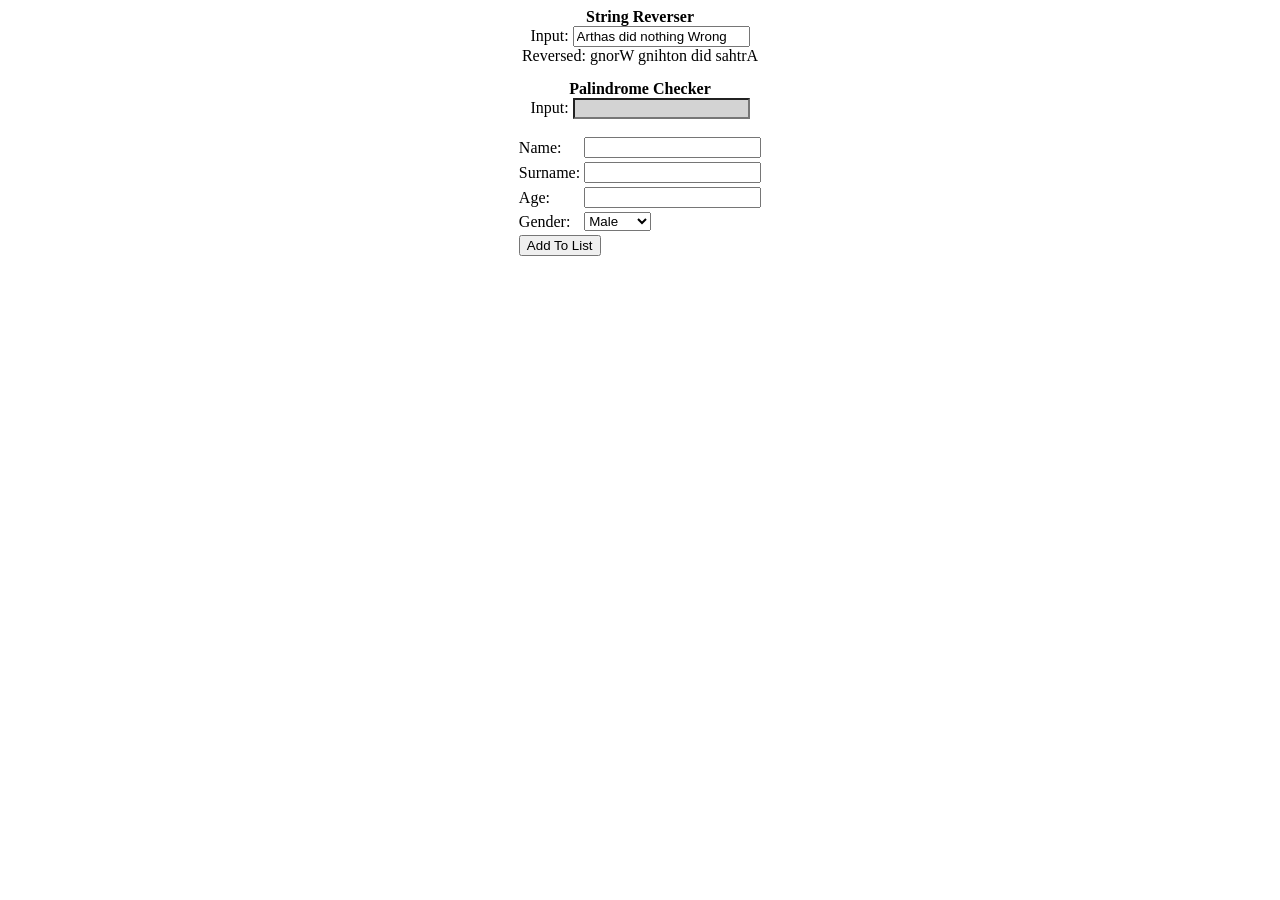
<file: Session-22/index.html>
<html lang="en">

<head>
    <meta charset="UTF-8">
    <meta name="viewport" content="width=device-width, initial-scale=1.0">
    <title>Session-22</title>
    <style>
        .row {
            margin: 0px 0px 15px 0px;
            text-align: center;
        }
        .forma{
            text-align: center;
            display: inline-block;
        }

        #input-palindrome {
            background-color: lightgray;
        }

        #lstList li {
            display: inline;
            border: 1px solid;
        }

        body {
            text-align: center;
        }
    </style>
</head>

<body>
    <div class="row" id="ask1">
        <strong>String Reverser</strong> <br>
        <label for="input-text">Input:</label>
        <input id="input-text" type="text" onkeyup="ChangeReversedInput()" value="Arthas did nothing Wrong"> </input>
        <br><label for="reversed-text">Reversed:</label>
        <span id="reversed-text"></span>
    </div>
    <div class="row" id="ask2">
        <strong>Palindrome Checker</strong><br>
        <label for="input-palindrome">Input:</label>
        <input id="input-palindrome" type="text" onkeyup="ChangePalindromeColor()"> </input>   
    </div>
    <div class="row customers">
        <form class="forma" id="frmMain">
            <input id="txtSelectedId" type="hidden">
            <table>
                <tr>
                    <td><label for="txtName">Name:</label></td>
                    <td><input id="txtName"></td>
                </tr>
                <tr>
                    <td><label for="txtSurname">Surname:</label></td>
                    <td><input id="txtSurname"></td>
                </tr>
                <tr>
                    <td><label for="txtAge">Age:</label></td>
                    <td><input id="txtAge"></td>
                </tr>
                <tr>
                    <td><label for="selGender">Gender:</label></td>
                    <td><select id="selGender" name="gender">
                        <option value="male">Male</option>
                        <option value="female">Female</option>
                        <option value="other">Other</option>
                    </select></td>
                </tr>
                <tr>
                    <td colspan="2">
                        <button id="btnAddToList" type="button" onclick="addToList()">Add To List</button>
                    </td>
                </tr>
            </table>
        </form>
        <div class="customers-list">
            <ul id="lstList"></ul>
        </div>
    </div>

</body>
<script type="text/javascript">
    //            --------------------Askisi 1 --------------------
    window.addEventListener('load', ChangeReversedInput());//add event listener
    function ChangeReversedInput() {
        CheckInputChanges();
        let input = document.getElementById('input-text').value; //get input
        document.getElementById('reversed-text').textContent = ReverseString(input); //call reverse displaty it to output
    }
    //check if changes made into input-text to make it responsive to changes
    function CheckInputChanges() {
        document.getElementById('input-text').blur;
        document.getElementById('input-text').focus;
    }
    //recursive way of reversing a string to make whole process responsive
    function ReverseString(str) {
        if (str === "")
            return "";
        return ReverseString(str.substr(1)) + str.charAt(0);
    }

    //            --------------------Askisi 2 --------------------
    //using ReverseString() from above
    function ChangePalindromeColor(){
    let inputElement=document.getElementById('input-palindrome');
    let input = inputElement.value
    if(input === ''){
        inputElement.style.backgroundColor='lightgray';
        return;
    } 
    let reversedInput = ReverseString(input);
    if(input.localeCompare(reversedInput) == 0){
        inputElement.style.backgroundColor='lightgreen';
    }
    else{
        inputElement.style.backgroundColor='red';
    }
}
//            --------------------Askisi 3 --------------------
var itemsList = [];
var incId = 0;


function addToList() {
    //get elements from input
    var name = document.getElementById("txtName").value;
    var surname = document.getElementById("txtSurname").value;
    var age = +document.getElementById("txtAge").value;
    var gender = document.getElementById('selGender').value;
    var selectedId = +document.getElementById("txtSelectedId").value; 
    if (selectedId) {
        for(var i=0; i<itemsList.length; i++){
            var curItem = itemsList[i];
            if(curItem.id !== selectedId )
                continue;

            curItem.name = name;
            curItem.surname = surname;
            curItem.age = age;
            curItem.gender = gender;
            break;
        }
    } else {
        incId += 1;
        itemsList.push({ id: incId, name, surname, age, gender });
    }
    redrawList();
}

function redrawList() { //function to redraw html table 

    var lstList = document.getElementById("lstList");

    lstList.innerHTML = "";
    for (var i = 0; i < itemsList.length; i++) {

        var curListItem = itemsList[i];
        var tmpLi = document.createElement("li");
        var labelName = document.createElement('label');
        var labelID = document.createElement('label');
        var labelSurname = document.createElement('label');
        var labelAge = document.createElement('label');
        var labelGender = document.createElement('label');
        
        labelID.innerText="ID: " + curListItem.id;
        labelName.innerText=" Name: " + curListItem.name;
        labelSurname.innerText=" Surname: " + curListItem.surname;
        labelAge.innerText=" Age: " + curListItem.age;
        labelGender.innerText=" Gender: " + curListItem.gender;
        
        tmpLi.appendChild(labelName);
        tmpLi.appendChild(labelSurname);
        tmpLi.appendChild(labelAge);
        tmpLi.appendChild(labelGender);


        tmpLi.appendChild(document.createTextNode(" ID: "+ curListItem.id));
        tmpLi.setAttribute('data-id', curListItem.id);
        tmpLi.setAttribute('name', curListItem.name);
        tmpLi.addEventListener('click', (event) => {
            loadSelectedItem(event);
        });
        lstList.appendChild(tmpLi);
    }

}
//            --------------------Askisi 4 --------------------
function multiply(a, b){
    if(!(typeof(a)=='number' && typeof(b)=='number')) // check if type is number
        return NaN;
    return a * b;
}
//            --------------------Askisi 5 --------------------

function incrementString(str) {
  let lastChar = str.slice(-1);
  let num = parseInt(lastChar);
  
  if (!isNaN(num)) {
    return str.substring(0, str.length - 1) + (num + 1);
  } else {
    return str + "1";
  }
} 
</script>
</file>
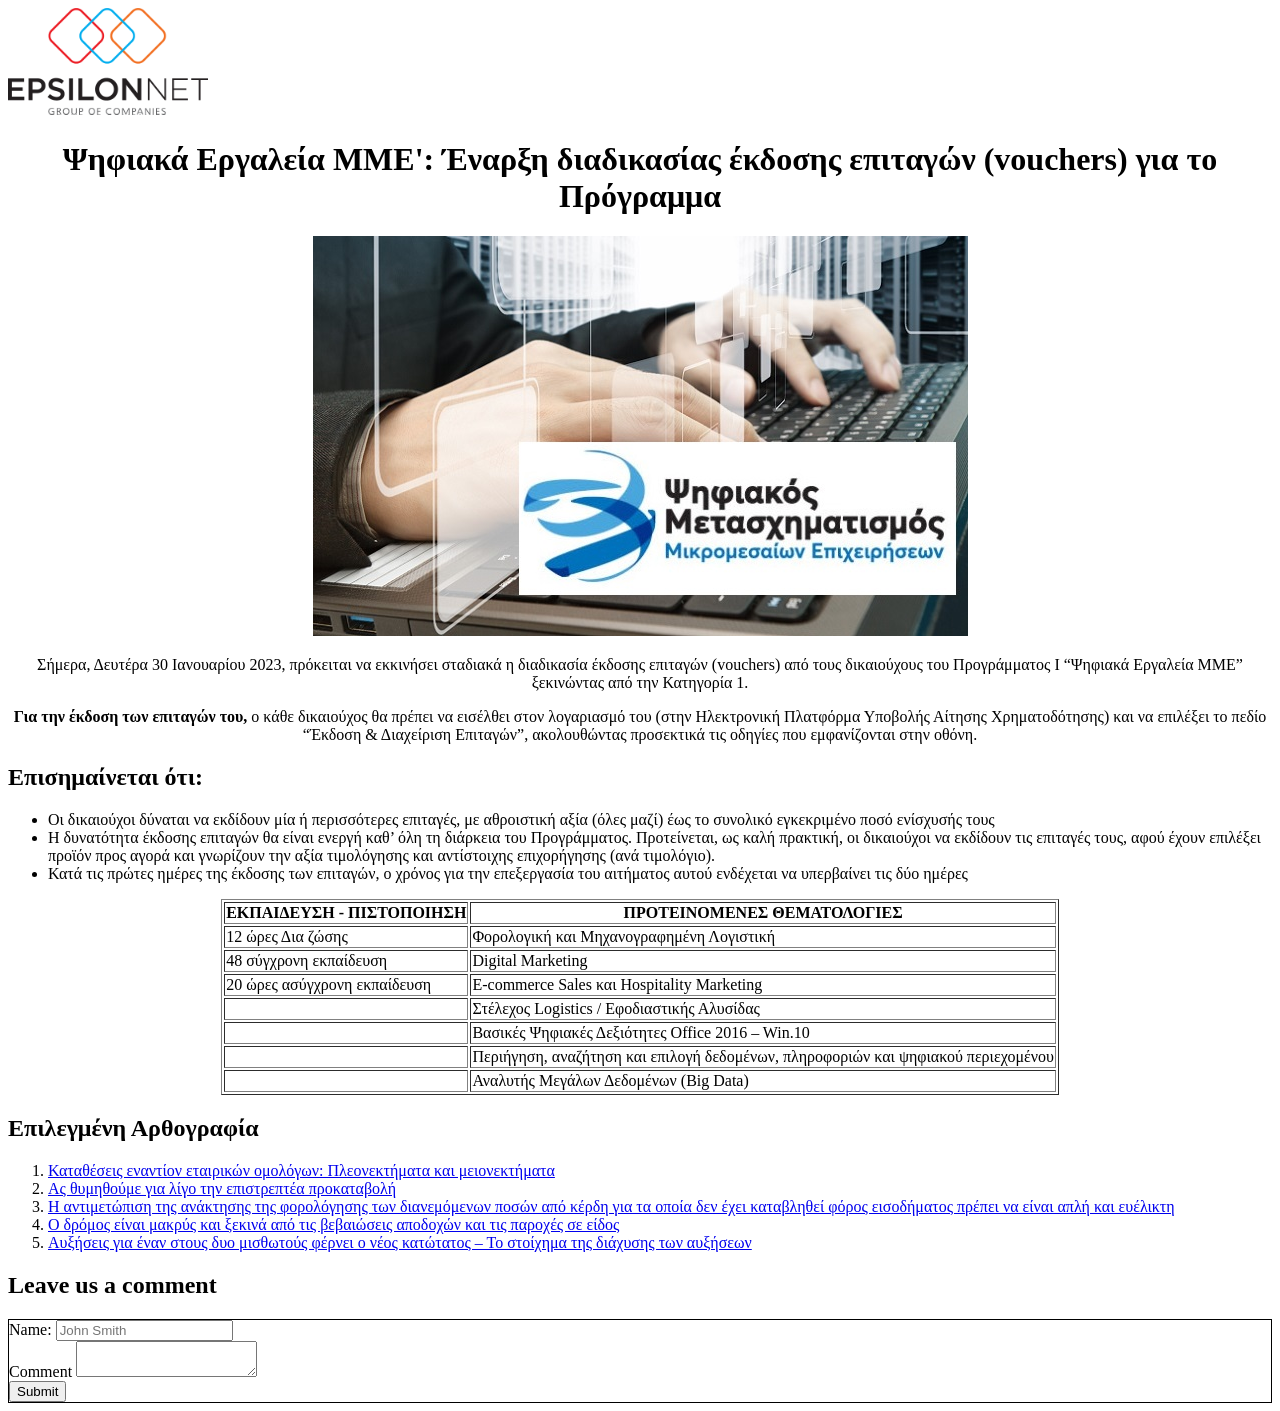
<file: Session-20/Session-20.html>
<!DOCTYPE html>
<html>
    <head>
        <title>Digital Transition of Small Businesses</title>
        <meta charset='UTF-8'/> 
        <meta name="keywords" content="HTML, CSS, Coding School, Article, Digital Era">
        <meta name="description" content="A basic HTML conversion of a Article about Digital Transition of Small Businesses ">
        <meta name="author" content="Stratos Chalkopiadis">
        <meta name="viewport" content="width=device-width, initial-scale=1.0">			  
   </head>
   <body>

        <a href=http://www.epsilonnet.gr> <img src="logo.png" width="200px" alt="Epsilon Net" title="Visit Epsilon Net page"> </a>
        <center>
        <h1>Ψηφιακά Εργαλεία ΜΜΕ': 
            Έναρξη διαδικασίας έκδοσης επιταγών
            (vouchers) για το Πρόγραμμα
        </h1>

        <img src="article-image.jpg" alt="Digital Transition" />

        <p>Σήμερα, Δευτέρα 30 Ιανουαρίου 2023, πρόκειται να εκκινήσει σταδιακά η 
            διαδικασία έκδοσης επιταγών (vouchers) από τους δικαιούχους του 
            Προγράμματος Ι “Ψηφιακά Εργαλεία ΜΜΕ” ξεκινώντας από την Κατηγορία 1.
        </p>
        <p><strong>Για την έκδοση των επιταγών του,</strong> ο κάθε δικαιούχος θα πρέπει να 
            εισέλθει στον λογαριασμό του (στην Ηλεκτρονική Πλατφόρμα Υποβολής 
            Αίτησης Χρηματοδότησης) και να επιλέξει το πεδίο “Έκδοση & Διαχείριση 
            Επιταγών”, ακολουθώντας προσεκτικά τις οδηγίες που εμφανίζονται στην 
            οθόνη.
        </p>
        </center>
        <h2>
            Επισημαίνεται ότι: 
        </h2>
        <ul>
            <li>
                Οι δικαιούχοι δύναται να εκδίδουν μία ή περισσότερες επιταγές, με 
                αθροιστική αξία (όλες μαζί) έως το συνολικό εγκεκριμένο ποσό ενίσχυσής τους
            </li>
            <li>
                Η δυνατότητα έκδοσης επιταγών θα είναι ενεργή καθ’ όλη τη διάρκεια του 
                Προγράμματος. Προτείνεται, ως καλή πρακτική, οι δικαιούχοι να εκδίδουν 
                τις επιταγές τους, αφού έχουν επιλέξει προϊόν προς αγορά και γνωρίζουν 
                την αξία τιμολόγησης και αντίστοιχης επιχορήγησης (ανά τιμολόγιο).
            </li>
            <li>
                Κατά τις πρώτες ημέρες της έκδοσης των επιταγών, ο χρόνος για την 
                επεξεργασία του αιτήματος αυτού ενδέχεται να υπερβαίνει τις δύο ημέρες
            </li>
        </ul>

        <table border="1px solid black" align="center">
            <thead>
                <tr>
                    <th>ΕΚΠΑΙΔΕΥΣΗ - ΠΙΣΤΟΠΟΙΗΣΗ</th>
                    <th>ΠΡΟΤΕΙΝΟΜΕΝΕΣ ΘΕΜΑΤΟΛΟΓΙΕΣ</th>
                </tr>
            </thead>
            <tbody>
                <tr>
                    <td>
                        12 ώρες Δια ζώσης 
                    </td>
                    <td>
                        Φορολογική και Μηχανογραφημένη Λογιστική 
                    </td>
                    <tr>
                        <td>48 σύγχρονη εκπαίδευση</td>
                        <td>Digital Marketing</td>
                    </tr>
                    <tr>
                        <td>20 ώρες ασύγχρονη εκπαίδευση</td>
                        <td>E-commerce Sales και Ηospitality Μarketing
                        </td>
                    </tr>
                    <tr>
                        <td></td>
                        <td>Στέλεχος Logistics / Εφοδιαστικής Αλυσίδας
                        </td>
                    </tr>
                    <tr>
                        <td></td>
                        <td>Βασικές Ψηφιακές Δεξιότητες Office 2016 – Win.10
                        </td>
                    </tr>
                    <tr>
                        <td></td>
                        <td>Περιήγηση, αναζήτηση και επιλογή δεδομένων, 
                            πληροφοριών και ψηφιακού περιεχομένου
                        </td>
                    </tr>
                    <tr>
                        <td></td>
                        <td>Αναλυτής Μεγάλων Δεδομένων (Big Data)
                        </td>
                    </tr>
                </tr>
            </tbody>
        </table>
        <h2>
            Επιλεγμένη Αρθογραφία   
        </h2>
        <ol>
            <li>
                <a target="_blank" href="https://www.e-forologia.gr/cms/viewContents.aspx?id=228186" >Καταθέσεις εναντίον εταιρικών ομολόγων: Πλεονεκτήματα και μειονεκτήματα</a></li>
                <li><a target="_blank" href="https://www.e-forologia.gr/cms/viewContents.aspx?id=228183" >Ας θυμηθούμε για λίγο την επιστρεπτέα προκαταβολή</a></li>
                <li><a target="_blank" href="https://www.e-forologia.gr/cms/viewContents.aspx?id=227983" >Η αντιμετώπιση της ανάκτησης της φορολόγησης των διανεμόμενων ποσών από κέρδη για τα οποία δεν έχει καταβληθεί φόρος εισοδήματος πρέπει να είναι απλή και ευέλικτη</a></li>
                <li><a target="_blank" href="https://www.e-forologia.gr/cms/viewContents.aspx?id=227958" >Ο δρόμος είναι μακρύς και ξεκινά από τις βεβαιώσεις αποδοχών και τις παροχές σε είδος</a></li>
                <li><a target="_blank" href="https://www.e-forologia.gr/cms/viewContents.aspx?id=227930" >Αυξήσεις για έναν στους δυο μισθωτούς φέρνει ο νέος κατώτατος – Το στοίχημα της διάχυσης των αυξήσεων</a></li>
        </ol>
        
            <h2>Leave us a comment</h2>
            <div style="border:1px solid #000;">
            <form action="#">
                <div>
                    <label for='full-name'>Name:</label>
                    <input id='full-name' name='full-name' type='text' placeholder="John Smith"/>
                </div>
                <div>
                    <label for='comment'>Comment</label>
                    <textarea id='comment' name='comment'></textarea>
                </div>
                <div>
                    <button>Submit</button>
                    </div>
            </form>
        </div>
   </body>

</html>
</file>
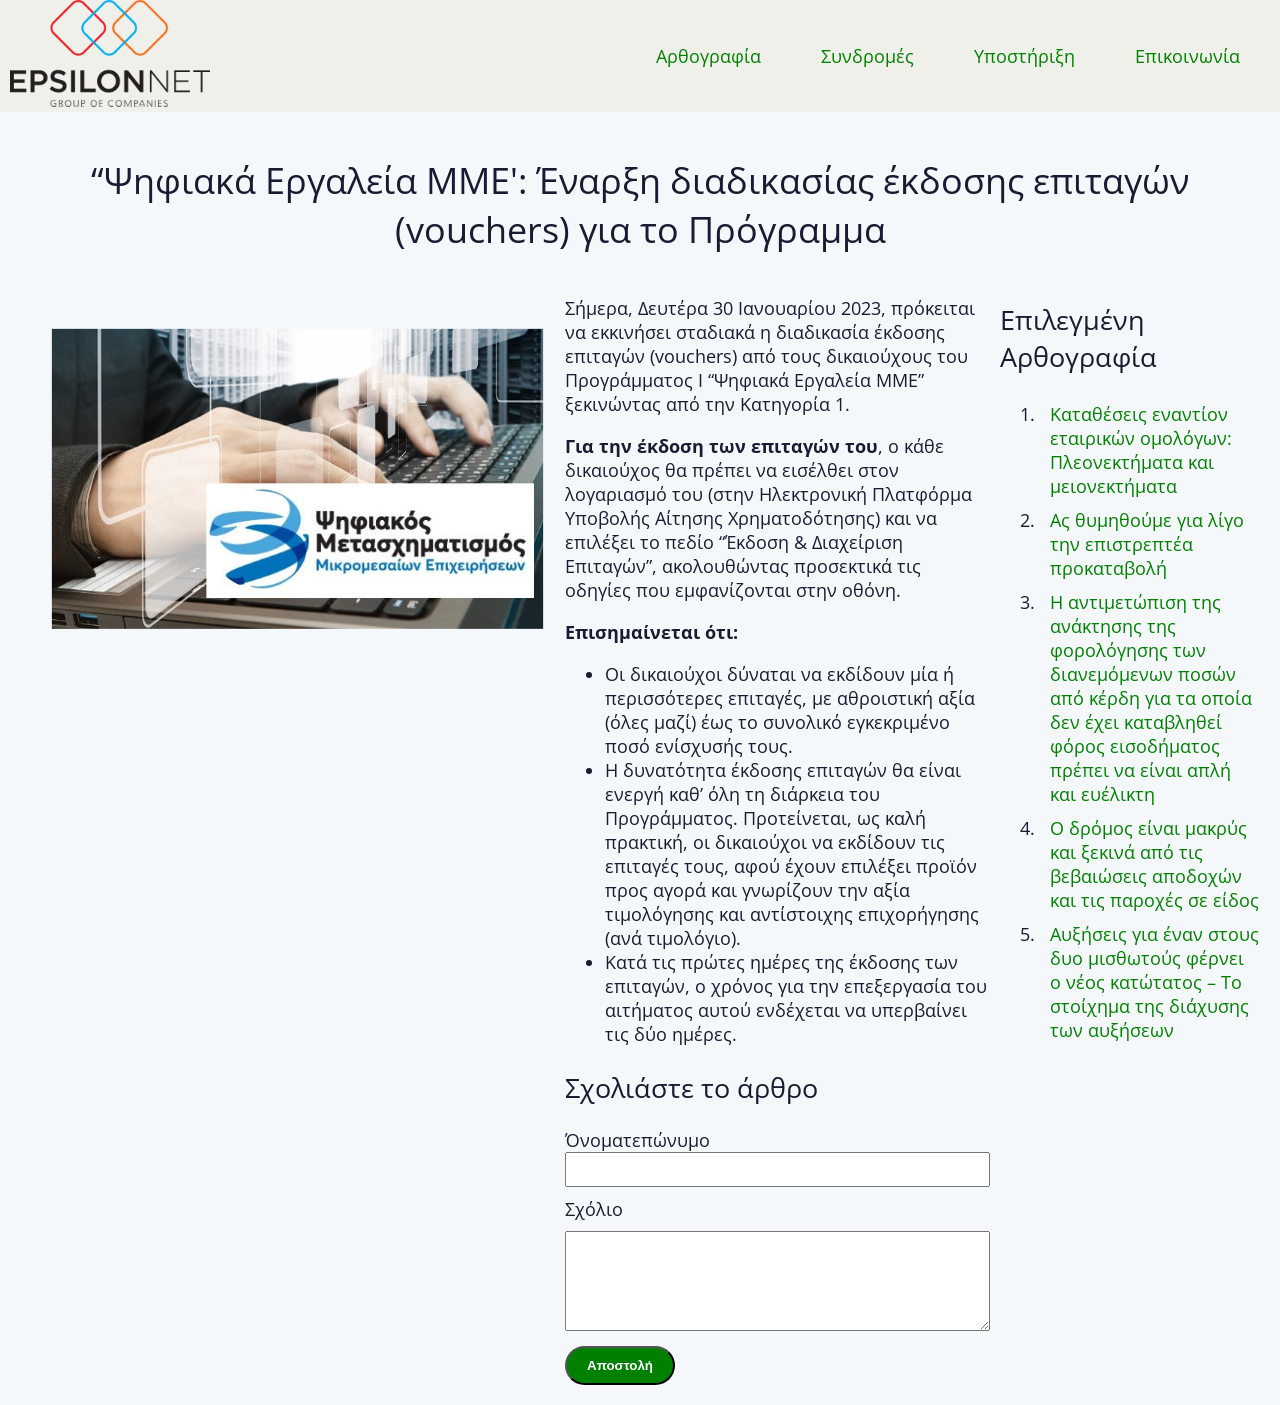
<file: Session-21/article.html>
<!DOCTYPE html>
<html>
 <head>
	  <title>Article</title>
	  <meta charset='UTF-8'/> 
	  <meta name="keywords" content="HTML, CSS, Coding School">
	  <meta name="description" content="Css Assignment Solution">
	  <meta name="author" content="Nikos Mavros">
	  <meta name="viewport" content="width=device-width, initial-scale=1.0">	
	  <link href="https://fonts.googleapis.com/css2?family=Open+Sans:ital,wght@0,300;0,400;0,600;0,800;1,300;1,400;1,600&display=swap" rel="stylesheet">
	  <link rel="stylesheet" href="style.css"/>		
 </head>
 
 <body>
	 
	 <header>
		<a href="http://www.epsilonnet.gr" title="Επισκεφτείτε το site της Epsilon Net">
			<img class="logo" src="logo.png" width="200" alt="Epsilon Net logo" />
		</a>

		<ul class="nav">
			<li><a href="">Αρθογραφία</a></li>
			<li><a href="">Συνδρομές</a></li>
			<li><a href="">Υποστήριξη</a></li>
			<li><a href="">Επικοινωνία</a></li>
		</ul>

	 </header>
	 
	 <div class="content">
		<h1>“Ψηφιακά Εργαλεία ΜΜΕ': Έναρξη διαδικασίας έκδοσης επιταγών (vouchers) για το Πρόγραμμα</h1>
		
		<div class="article">
		
			<div class="article-img">
				<img src="article-image.jpg" alt="article image" />
			</div>
		
			<div class="main">
				<p>Σήμερα, Δευτέρα 30 Ιανουαρίου 2023, πρόκειται να εκκινήσει σταδιακά η 
				διαδικασία έκδοσης επιταγών (vouchers) από τους δικαιούχους του 
				Προγράμματος Ι “Ψηφιακά Εργαλεία ΜΜΕ” ξεκινώντας από την Κατηγορία 1.</p>

				<p><strong>Για την έκδοση των επιταγών του</strong>, ο κάθε δικαιούχος θα πρέπει να 
				εισέλθει στον λογαριασμό του (στην Ηλεκτρονική Πλατφόρμα Υποβολής 
				Αίτησης Χρηματοδότησης) και να επιλέξει το πεδίο “Έκδοση & Διαχείριση 
				Επιταγών”, ακολουθώντας προσεκτικά τις οδηγίες που εμφανίζονται στην 
				οθόνη.</p>

				<p><strong>Επισημαίνεται ότι:</strong></p>
				<ul>
				<li>Οι δικαιούχοι δύναται να εκδίδουν μία ή περισσότερες επιταγές, με 
				αθροιστική αξία (όλες μαζί) έως το συνολικό εγκεκριμένο ποσό ενίσχυσής 
				τους.</li>
				<li>Η δυνατότητα έκδοσης επιταγών θα είναι ενεργή καθ’ όλη τη διάρκεια του 
				Προγράμματος. Προτείνεται, ως καλή πρακτική, οι δικαιούχοι να εκδίδουν 
				τις επιταγές τους, αφού έχουν επιλέξει προϊόν προς αγορά και γνωρίζουν 
				την αξία τιμολόγησης και αντίστοιχης επιχορήγησης (ανά τιμολόγιο).</li>
				<li>Κατά τις πρώτες ημέρες της έκδοσης των επιταγών, ο χρόνος για την 
				επεξεργασία του αιτήματος αυτού ενδέχεται να υπερβαίνει τις δύο ημέρες.</li>
				</ul>
	
				<h2>Σχολιάστε το άρθρο</h2>
				<form>
					<div class="form-item">
						<label for="name">Όνοματεπώνυμο</label>
						<input id="name" type="text" />
					</div>
					<div class="form-item">
						<label for="comment">Σχόλιο</label>
						<textarea id="comment" type="text"></textarea>
					</div>
					<button>Αποστολή</button>
				</form>

			</div>

			<div class="side">
				<h2>Επιλεγμένη Αρθογραφία</h2>
				<ol class="side-links">
					<li><a href="" title="Διαβάστε το άρθρο">Καταθέσεις εναντίον εταιρικών ομολόγων: Πλεονεκτήματα και μειονεκτήματα</a></li>
					<li><a href="" title="Διαβάστε το άρθρο">Ας θυμηθούμε για λίγο την επιστρεπτέα προκαταβολή</a></li>
					<li><a href="" title="Διαβάστε το άρθρο">Η αντιμετώπιση της ανάκτησης της φορολόγησης των διανεμόμενων ποσών από κέρδη για τα οποία δεν έχει καταβληθεί φόρος εισοδήματος πρέπει να είναι απλή και ευέλικτη</a></li>
					<li><a href="" title="Διαβάστε το άρθρο">Ο δρόμος είναι μακρύς και ξεκινά από τις βεβαιώσεις αποδοχών και τις παροχές σε είδος</a></li>
					<li><a href="" title="Διαβάστε το άρθρο">Αυξήσεις για έναν στους δυο μισθωτούς φέρνει ο νέος κατώτατος – Το στοίχημα της διάχυσης των αυξήσεων</a></li>
				</ol>
			</div>
			
		</div>
	</div>
 

</body>
</html>
</file>
<file: Session-21/style.css>
body{
    background-color: #f5f8fa;
    display: flex;
    flex-direction: column;
    color: #181c32;
    font-family: 'Open Sans', sans-serif;
    font-size:  18px;
    box-sizing: border-box;
    margin:auto;
}
header{
    display: flex;
    justify-content: space-between;
    align-items: center;
    background-color: rgb(240, 240, 234);
    padding: 0px 10px;
}
.nav{
    list-style: none;
    display: flex;
    margin: 0;
    padding: 0;

}

.nav li{
    display: inline;
    padding: 30px;
}
.nav li a:hover{
    background-color: rgb(227, 223, 223);
    border-radius:10px ;
}
.nav li a{
    color: green; 
}
a:link {
    text-decoration: none;
}
.content {
    padding: 20px;
    margin:auto;
  }

.article {
    display: flex;
    margin-left:-50px;
  }
.article-img{
    scale:75%;
    margin-top: -100px;
  }
.main{
    margin-left:-60px;
}
.side{
    padding-left: 10px;
}
  
.side-links li {
    padding: 5px 0;
    padding-left: 10px;
  }
  .side-links a {
	color: green;
	text-decoration: none;
}

.side-links a:hover {
	color: grey;
}

  
.form-item {
    margin: 10px 0;
  }
  
.form-item label {
    display: block;
    font-weight: bold;
  }
  
.form-item input {
    width: 100%;
    padding: 8px;
    box-sizing: border-box;
  }
  
.form-item textarea {
    width: 100%;
    padding: 8px;
    box-sizing: border-box;
    min-height: 100px;
    margin-top: 10px;
  }
h1 {
    font-weight: normal;
    text-align: center;
}
h2{
    font-weight: normal;
}
  form {
    font-weight: normal;
}

.form-item label {
   font-weight: normal; 
}

button {
    font-weight: bold;
    border-radius: 50px;
    background-color: green;
    color: white;
    padding: 10px 20px;
}
@media only screen and (max-width: 800px) { 
    body{
        font-size:14px;
        max-width:max-content;
        
    }
    header{
        flex-direction:column;
    }
    .nav{
        flex-direction:column;
    }
    .nav li{
        padding:10px 0;
    }
    .content{
        padding:10px;
    }
    .article{
        flex-direction:column;
        padding-left:50px;
    }
    .article-img{
        margin-top:0;
    }
    .main{
        margin-left:0;
    }
    .side{
        padding-left:0;
    }
}
</file>
